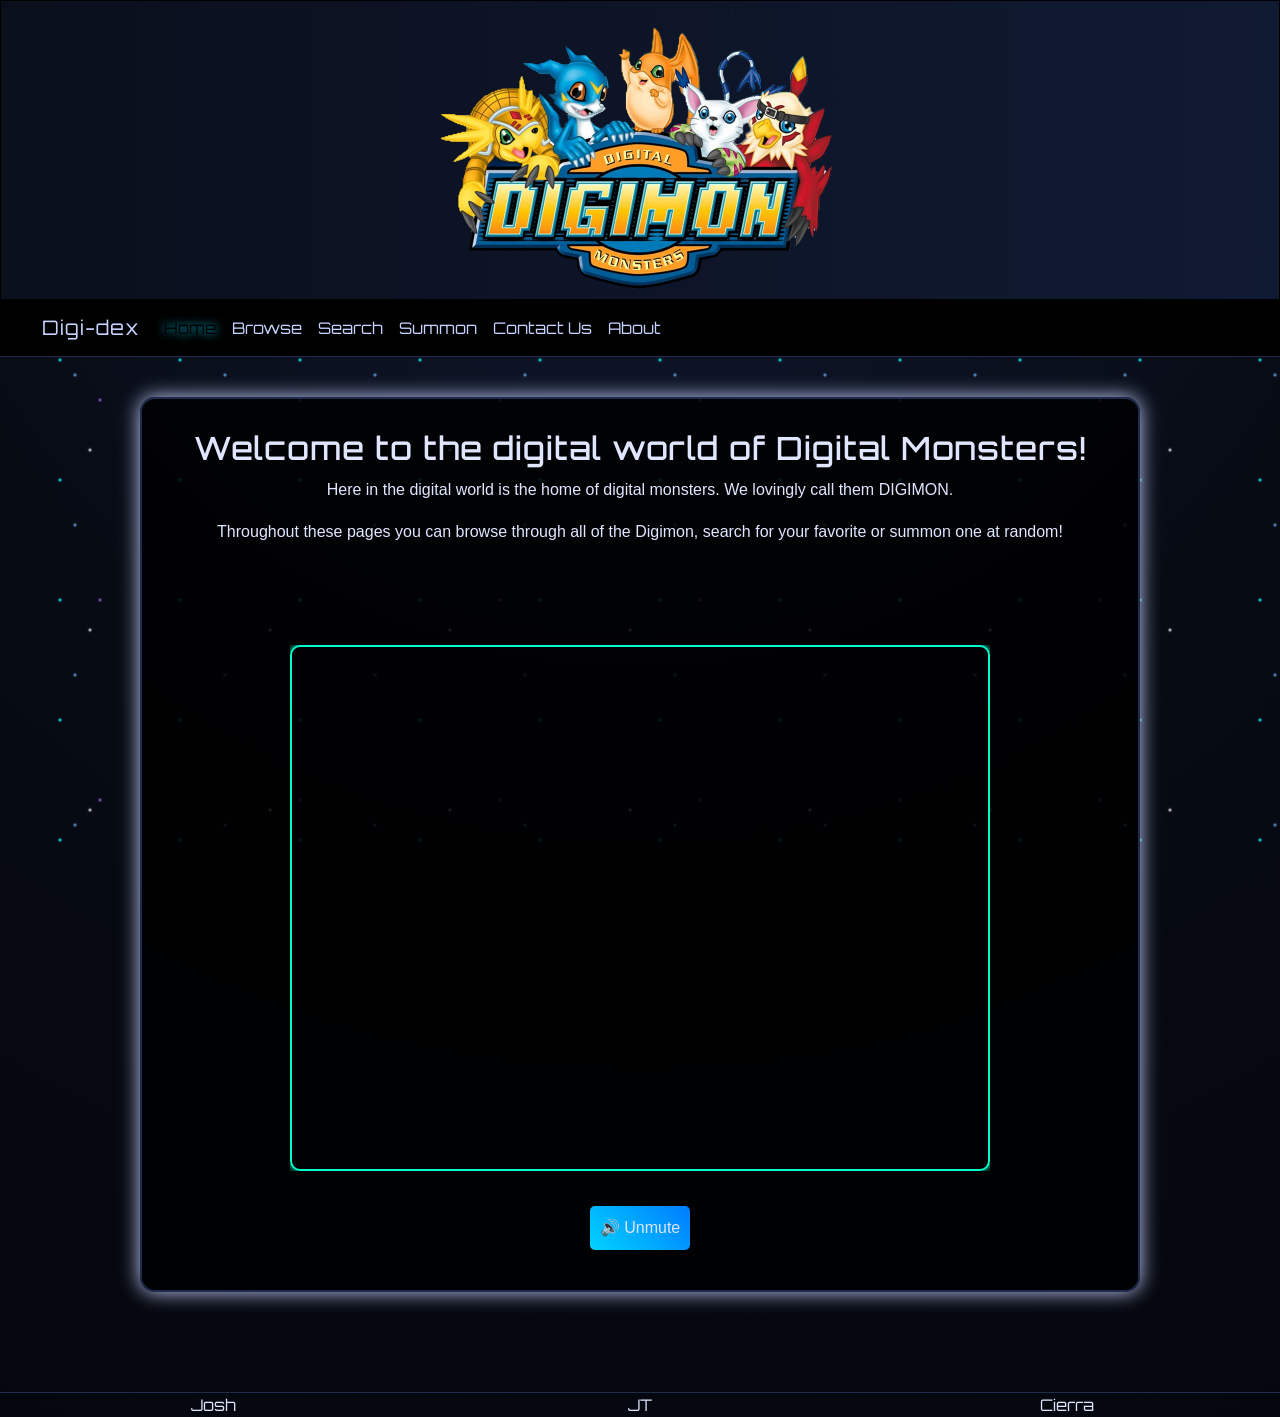
<file: index.html>
<!DOCTYPE html>
<html lang="en">
<head>
    <meta charset="UTF-8">
    <meta name="viewport" content="width=device-width initial-scale=1.0">
    <meta name="description" content="About the Digi-dex project">
    <link rel="icon" href="images/favicon.png">

    <link href="https://cdn.jsdelivr.net/npm/bootstrap@5.3.8/dist/css/bootstrap.min.css" rel="stylesheet">
    <link rel="stylesheet" href="assets/css/style.css">
</head>

<script src="assets/js/index.js" defer></script>

<body>
    <div class="glitter-bg"></div>

    <!-- Header -->
    <header class="banner">
        <div class="banner-content">
            <img class="banner-image" src="assets/images/hero-banner-img.png" alt="Digimon Banner">
        </div>
    </header>

    <!-- Nav -->
    <nav class="navbar navbar-expand-lg custom-navbar">
        <div class="container-fluid">
            <a class="navbar-brand" href="#">Digi-dex</a>
            <button class="navbar-toggler" type="button" data-bs-toggle="collapse" data-bs-target="#nav">
                <span class="navbar-toggler-icon"></span>
            </button>

            <div class="collapse navbar-collapse" id="nav">
                <ul class="navbar-nav me-auto">
                    <li class="nav-item"><a class="nav-link active" aria-current="page" href="index.html">Home</a></li>
                    <li class="nav-item"><a class="nav-link" href="browse.html">Browse</a></li>
                    <li class="nav-item"><a class="nav-link" href="search.html">Search</a></li>
                    <li class="nav-item"><a class="nav-link" href="summon.html">Summon</a></li>
                    <li class="nav-item"> <a class="nav-link" href="contact.html">Contact Us</a> </li>
                    <li class="nav-item"><a class="nav-link" href="about.html">About</a></li>
                </ul>
            </div>
        </div>
    </nav>
    <div class="main-card">
    <article>
        <h2>Welcome to the digital world of Digital Monsters!</h2>
        <p>
        Here in the digital world is the home of digital monsters. 
        We lovingly call them DIGIMON.
        </p>

        <p>
        Throughout these pages you can browse through all of the Digimon, 
        search for your favorite or summon one at random!
        </p>
    </article>

    <!-- VIDEO -->
    <div class="video-container">
        <iframe 
            src="https://www.youtube.com/embed/GtrEoZqM7So?autoplay=1&mute=1&loop=1&playlist=GtrEoZqM7So"
            title="Digimon Video"
            frameborder="0"
            allow="autoplay; encrypted-media"
            allowfullscreen>
        </iframe>
    </div>

    <!-- BUTTON -->
    <button onclick="toggleSound()" id="soundBtn">
    🔊 Unmute
    </button>
</div>
    <footer id="footer">
        <div class="devs"><a href="https://github.com/jcleve00">Josh</a></div>
        <div class="devs"><a href="https://github.com/JTfromIT918">JT</a></div>
        <div class="devs"><a href="cierrafranco-hover">Cierra</a></div>
    </footer>
        <script src="https://cdn.jsdelivr.net/npm/bootstrap@5.3.8/dist/js/bootstrap.bundle.min.js" integrity="sha384-FKyoEForCGlyvwx9Hj09JcYn3nv7wiPVlz7YYwJrWVcXK/BmnVDxM+D2scQbITxI" crossorigin="anonymous"></script>
    </body>

</html>
</file>
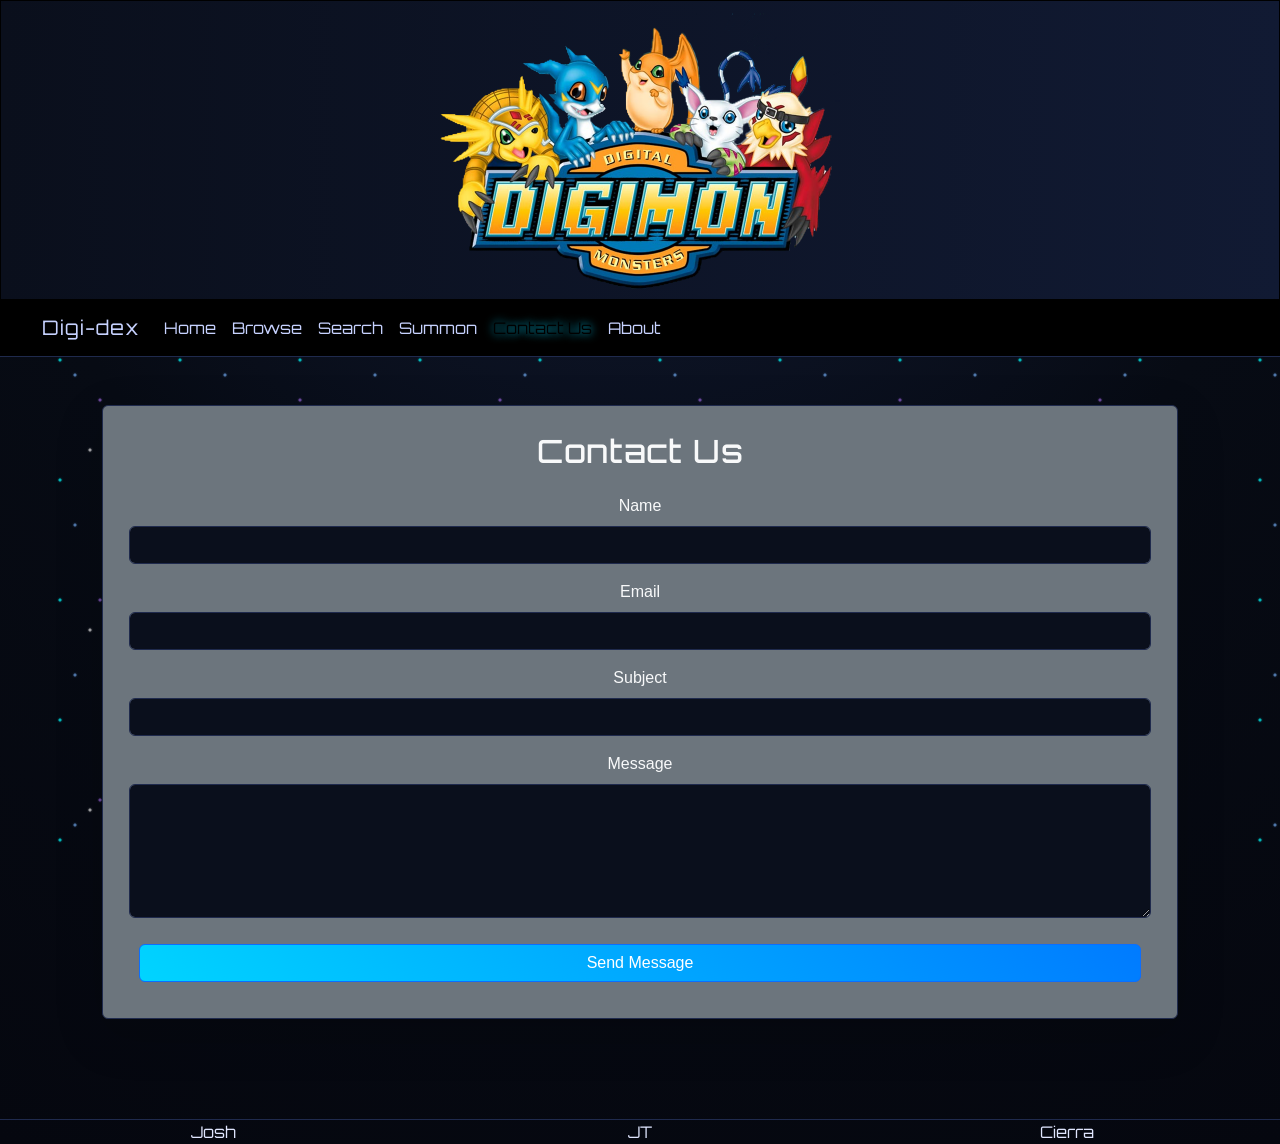
<file: contact.html>
<!DOCTYPE html>
<html lang="en">
<head>
    <meta charset="UTF-8">
    <meta name="viewport" content="width=device-width initial-scale=1.0">
    <meta name="description" content="About the Digi-dex project">
    <link rel="icon" href="images/favicon.png">

    <link href="https://cdn.jsdelivr.net/npm/bootstrap@5.3.8/dist/css/bootstrap.min.css" rel="stylesheet">
    <link rel="stylesheet" href="assets/css/style.css">
</head>

<body>
    <div class="glitter-bg"></div>

    <!-- Header -->
    <header class="banner">
        <div class="banner-content">
            <img class="banner-image" src="assets/images/hero-banner-img.png" alt="Digimon Banner">
        </div>
    </header>

    <!-- Nav -->
    <nav class="navbar navbar-expand-lg custom-navbar">
        <div class="container-fluid">
            <a class="navbar-brand" href="#">Digi-dex</a>
            <button class="navbar-toggler" type="button" data-bs-toggle="collapse" data-bs-target="#nav">
                <span class="navbar-toggler-icon"></span>
            </button>

            <div class="collapse navbar-collapse" id="nav">
                <ul class="navbar-nav me-auto">
                    <li class="nav-item"><a class="nav-link" href="index.html">Home</a></li>
                    <li class="nav-item"><a class="nav-link" href="browse.html">Browse</a></li>
                    <li class="nav-item"><a class="nav-link" href="search.html">Search</a></li>
                    <li class="nav-item"><a class="nav-link" href="summon.html">Summon</a></li>
                    <li class="nav-item"> <a class="nav-link active" aria-current="page" href="contact.html">Contact Us</a> </li>
                    <li class="nav-item"><a class="nav-link" href="about.html">About</a></li>
                </ul>
            </div>
        </div>
    </nav>

        <div class="container mt-5">
            <div class="card bg-secondary text-light shadow-lg">
                <div class="card-body">
                    <h2 class="text-center mb-4">Contact Us</h2>

                    <form id="contactForm">
                        
                        <!-- Name -->
                        <div class="mb-3">
                            <label class="form-label">Name</label>
                            <input type="text" class="form-control" id="name" required>
                        </div>

                        <!-- Email -->
                        <div class="mb-3">
                            <label class="form-label">Email</label>
                            <input type="email" class="form-control" id="email" required>
                        </div>

                        <!-- Subject -->
                        <div class="mb-3">
                            <label class="form-label">Subject</label>
                            <input type="text" class="form-control" id="subject" required>
                        </div>

                        <!-- Message -->
                        <div class="mb-3">
                            <label class="form-label">Message</label>
                            <textarea class="form-control" id="message" rows="5" required></textarea>
                        </div>

                        <!-- Submit -->
                        <div class="d-grid">
                            <button type="submit" class="btn btn-primary">
                                Send Message
                            </button>
                        </div>

                    </form>

                    <!-- Success message -->
                    <div id="successMsg" class="alert alert-success mt-3 d-none">
                        Message sent successfully! (Not really… but it looks like it 😎)
                    </div>

                </div>
            </div>
        </div>
        <footer id="footer">
            <div class="devs"><a href="https://github.com/jcleve00">Josh</a></div>
            <div class="devs"><a href="https://github.com/JTfromIT918">JT</a></div>
            <div class="devs"><a href="cierrafranco-hover">Cierra</a></div>
        </footer>
        <script src="https://cdn.jsdelivr.net/npm/bootstrap@5.3.8/dist/js/bootstrap.bundle.min.js"></script>
    </body>
</html>
</file>
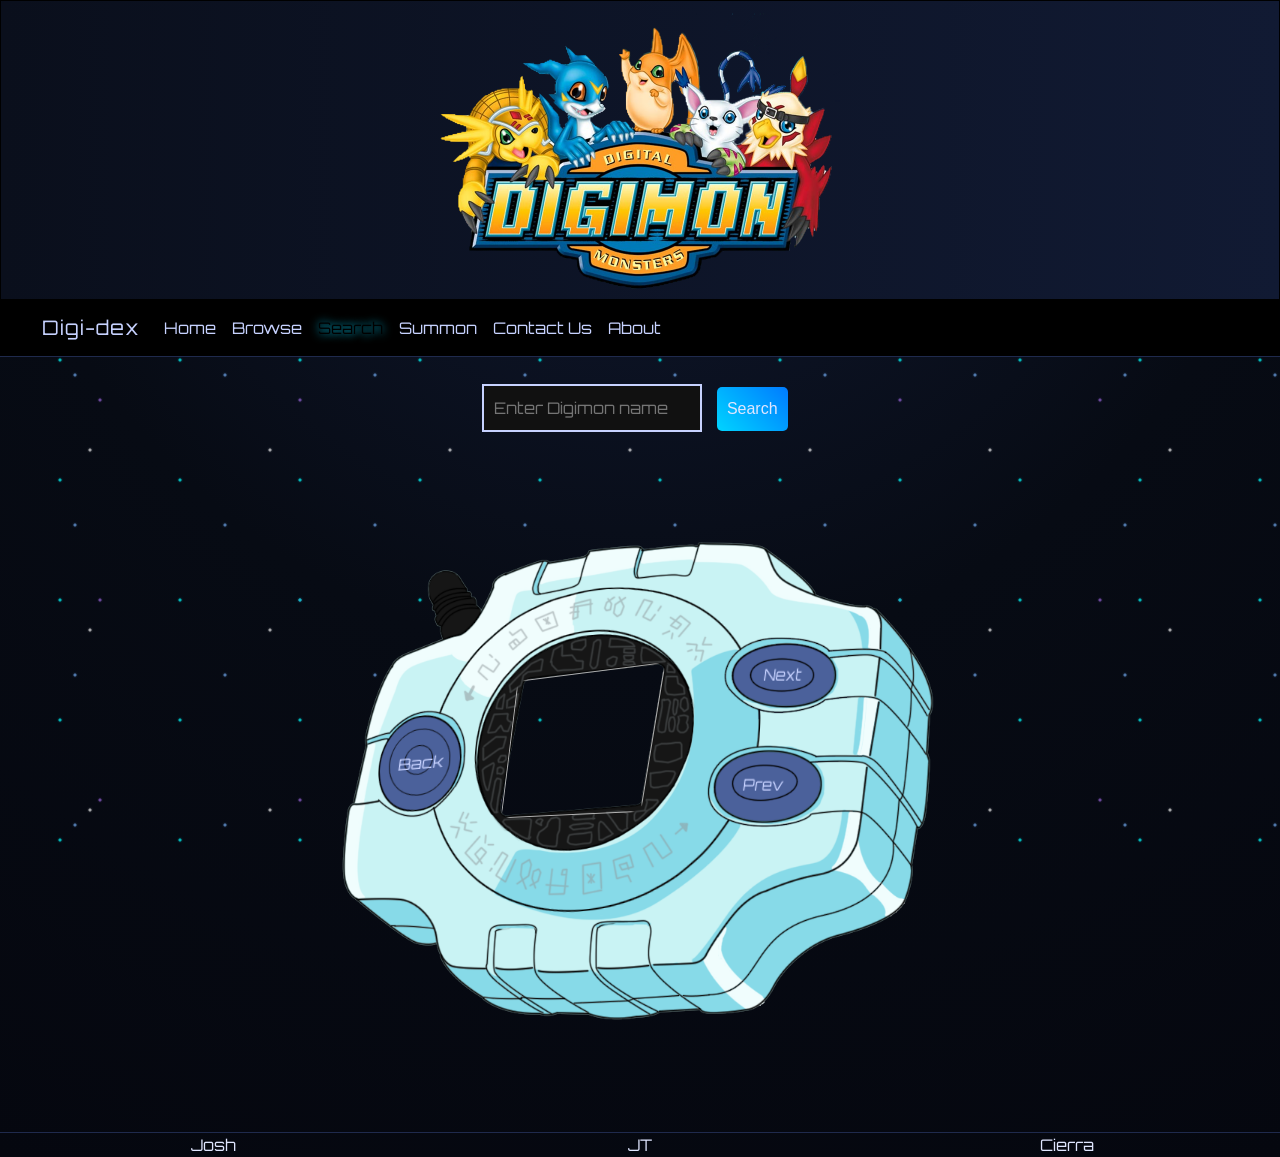
<file: search.html>
<!DOCTYPE html>
<html lang="en">
<head>
    <meta charset="UTF-8">
    <meta name="viewport" content="width=device-width initial-scale=1.0">
    <meta name="description" content="Search Digimon in the Digi-dex">
    <link rel="icon" href="images/favicon.png">

    <link href="https://cdn.jsdelivr.net/npm/bootstrap@5.3.8/dist/css/bootstrap.min.css" rel="stylesheet">
    <link rel="stylesheet" href="assets/css/style.css">
</head>

<body>
    <div class="glitter-bg"></div>

    <!-- Header -->
    <header class="banner">
        <div class="banner-content">
            <img class="banner-image" src="assets/images/hero-banner-img.png" alt="Digimon Banner">
        </div>
    </header>

    <!-- Nav -->
    <nav class="navbar navbar-expand-lg custom-navbar">
        <div class="container-fluid">
            <a class="navbar-brand" href="#">Digi-dex</a>
            <button class="navbar-toggler" type="button" data-bs-toggle="collapse" data-bs-target="#nav">
                <span class="navbar-toggler-icon"></span>
            </button>

            <div class="collapse navbar-collapse" id="nav">
                <ul class="navbar-nav me-auto">
                    <li class="nav-item"><a class="nav-link" href="index.html">Home</a></li>
                    <li class="nav-item"><a class="nav-link" href="browse.html">Browse</a></li>
                    <li class="nav-item"><a class="nav-link active" aria-current="page" href="search.html">Search</a></li>
                    <li class="nav-item"><a class="nav-link" href="summon.html">Summon</a></li>
                    <li class="nav-item"><a class="nav-link" href="contact.html">Contact Us</a></li>
                    <li class="nav-item"><a class="nav-link" href="about.html">About</a></li>
                </ul>
            </div>
        </div>
    </nav>

    <!-- SEARCH -->
    <div id="search" style="margin-top:20px;">
        <input type="text" id="searchInput" placeholder="Enter Digimon name">
        <button onclick="searchDigimon()">Search</button>
    </div>

    <!-- DIGIVICE -->
    <div id="digivice-div">
        <img id="digivice-img" src="assets/images/digivice.png" alt="Digivice">
        <div id="back-button"><div>Back</div></div>
        <div id="digivice-screen">
            <img id="digi-detail-image">
        </div>
        <div id="next-button"><div>Next</div></div>
        <div id="prev-button"><div>Prev</div></div>
    </div>

    <!-- RESULT -->
    <div id="result"></div>

    <footer id="footer">
        <div class="devs"><a href="https://github.com/jcleve00">Josh</a></div>
        <div class="devs"><a href="https://github.com/JTfromIT918">JT</a></div>
        <div class="devs"><a href="cierrafranco-hover">Cierra</a></div>
    </footer>
    <!-- JS-->
    <script src="assets/js/detailScript.js" defer></script>
    <script src="https://cdn.jsdelivr.net/npm/bootstrap@5.3.8/dist/js/bootstrap.bundle.min.js"></script>
</body>
</html>
</file>
<file: assets/css/style.css>
@font-face {
    font-family: "Orbitron";
    src: url("../fonts/Orbitron/Orbitron-VariableFont_wght.ttf") format('truetype');
    font-display: swap;
}
/* reset css */
* {
    margin: 0;
    padding:0;
    box-sizing: border-box;
    min-width: 0;
}
body {
    background: radial-gradient(circle at top, #111a33, #070b14, #05070f);
    color: #e0e6ff;
    font-family: 'Exo 2', sans-serif;
    text-align: center;
    width:100%;
}
/* Headings = tech feel */
h1, h2, h3, .navbar-brand {
    font-family: 'Orbitron', sans-serif;
    letter-spacing: 1px;
}


.controls {
    margin-bottom: 20px;
}

/*Index video*/
.video-container {
    position: relative;
    padding-bottom: 56.25%;
    height: 0;
    overflow: hidden;
    max-width: 700px;
    margin: 100px auto 25px auto;
}

.video-container iframe {
    position: absolute;
    top: 0;
    left: 0;
    width: 100%;
    height: 100%;

    border-radius: 10px;
    border: 2px solid #00ffcc;
    box-shadow: 0 0 10px #00ffcc;
}

#searchInput {
    padding: 10px;
    width: 220px;
    border: 2px solid #c7d2ff;
    background: #111;
    color: #00aeff;
    font-family: 'Orbitron', sans-serif;
}

button {
    margin: 10px;
    padding: 10px;
    background: linear-gradient(45deg, #00d4ff, #007bff);
    border: none;
    border-radius: 5px;;
    color: #e0e6ff;
    cursor: pointer;
}

button:hover {
    opacity: 0.9;
}

.glow {
    text-shadow: 0 0 10px #1f2a4d;
}

a {
    color: #e0e6ff;
}

/*Index page*/
.main-card {
    max-width: 1000px;
    margin: 40px auto;
    padding: 30px;

    background: rgba(0, 0, 0, 0.85);
    border: 2px solid #1f2a4d;
    border-radius: 15px;

    box-shadow: 0 0 20px #c7d2ff;

    text-align: center;
}

/* nicer text spacing */
.main-card p {
    margin-top: 10px;
    line-height: 1.6;
}

/* glitter overlay */
.glitter-bg {
    position: fixed;
    top: 0;
    left: 0;
    width: 100%;
    height: 100%;
    pointer-events: none;
    overflow: hidden;
    z-index: -1;
}

/* layer 1 */
.glitter-bg::before,
.glitter-bg::after {
    content: "";
    position: absolute;
    top: -100%;
    left: 0;
    width: 200%;
    height: 200%;
    background-image:
        radial-gradient(circle, rgba(0, 255, 255, 0.9) 1px, transparent 2px),
        radial-gradient(circle, rgba(255, 255, 255, 0.8) 1px, transparent 2px),
        radial-gradient(circle, rgba(120, 180, 255, 0.8) 1px, transparent 2px),
        radial-gradient(circle, rgba(180, 120, 255, 0.7) 1px, transparent 2px);
    background-size: 120px 120px, 180px 180px, 150px 150px, 200px 200px;
    animation: glitterFall 14s linear infinite;
    opacity: 0.7;
}

/* second layer for more sparkle */
.glitter-bg::after {
    animation: glitterFall 22s linear infinite;
    opacity: 0.45;
    filter: blur(1px);
}

@keyframes glitterFall {
    from {
        transform: translateY(-10%) translateX(0);
    }
    to {
        transform: translateY(50%) translateX(-5%);
    }
}
/* search button */
button {
    margin: 10px;
    padding: 10px;
    background: linear-gradient(45deg, #00d4ff, #007bff);
    border: none;
    border-radius: 5px;;
    color: #e0e6ff;
    cursor: pointer;
}

button:hover {
    opacity: 0.9;
}

.glow {
    text-shadow: 0 0 10px #1f2a4d;
}

/* header styles */
.banner {
    width: 100%;
    background: linear-gradient(90deg, #0a0f1c, #111a33);
    text-align: center;
    height: 300px;
    border: 1px solid black;
    display: flex;
    align-items: center;
    justify-content: center;

}
.banner-image{
    height: 300px;
    background-size: cover;
    background-position: center;
}

/* nav styles */
.custom-navbar {
    width: 100%;
    background-color: black;
    border-bottom: 1px solid #1f2a4d;
    color:#00aeff;
}
.navbar-collapse{
    flex-grow:1;
}
.custom-navbar .container-fluid {
    width: 100%;
}
.navbar-nav {
    display: flex;
    flex-direction: row;
    align-items: center;
}
.custom-navbar .nav-link,
.custom-navbar .navbar-brand {
    font-family: 'Orbitron', sans-serif;
    color: #c7d2ff;
}
.custom-navbar .navbar-brand{
    padding-left: 30px;
}
.custom-navbar .nav-link:hover {
    color: #1f2a4d;
    background-color: none;
}
.nav-link.active{
    color: #00d4ff;
    text-shadow: 0 0 8px #00d4ff;
}
.navbar-toggler-icon {
    background-color: #c7d2ff;
    border-radius: 5px;
}
/* card styles */
#sortSelect{
    font-family: 'Orbitron', sans-serif;
    margin: 10px auto;
    background-color: #1f2a4d;
    color:#c7d2ff;;
    border: 2px solid #c7d2ff;;
}
.grid-container{
    padding: 30px;
    display: flex;
    flex-flow: column nowrap;
    flex: 1 1 100%;
}
#card-grid {
    display: grid;
    grid-template-columns: repeat(auto-fit, minmax(220px, 1fr));
    margin-top: 20px;
    gap: 20px;
    
}
.cardDiv {
    display: flex;
    flex-direction: column;
    background: #111a33;
    border: 1px solid #1f2a4d;
    color: #c7d2ff;
    width: auto;
    height: 350px;
    padding: 20px;
    margin: 10px auto;
    border-radius: 5px;
    box-shadow: 0 0 2px;
    transition: transform 0.2s ease;
}

.cardDiv h3 {
    text-align: center;
    font-size: .8em;
    color: #c7d2ff;
    text-shadow: 1px 1px 2px black;
}
.digi-image {
    width: 200px;
    max-width: 200px;
    object-fit: cover;
    height: 200px;
    margin: 0px auto;
    border: 1px solid darkGreen;
    box-shadow: 0px 0px 10px #c7d2ff;
}
.cardDiv p {
    text-align:center;
    margin-top: 3em;
}
.cardDiv:hover {
    transform: scale(1.05);
}
#load-more-button{
    width:120px;
    background-color: black;
    border-radius: 5px;
}
#load-more-button:hover{
    opacity: 0.9;
}

/* digivice */
#mobile-digi {
    display: none;
}
#digivice-div{
    transform: scale(1);
    padding-top:100px;
    display: flex;
    flex-flow: column nowrap;
    margin: 0 auto;
    width: 100%;
    max-width: 600px;
    transform-origin: top center;
    height:auto;
    position: relative;
}
#digivice-img{
    margin: 0;
    padding: 0;
}
#digivice-screen{
    position: absolute;
    transform: translate(165px, 132px)
               skewX(-9deg)
               skewY(-5deg)
               perspective(300px)
               rotateY(-10deg)
               rotateX(-5deg);
    transform-origin: center;
    width: 145px;
    height:145px;
    border-radius: 15px;
}
#digi-detail-image{
    width: 144px;
    height: 144px;
    opacity: .9;
    border-radius: 10px;
}
#back-button{
    font-family: 'Orbitron', sans-serif;
    position: absolute;
    transform: translate(35px, 175px)
               skewX(-9deg)
               skewY(-5deg)
               perspective(300px)
               rotateY(-10deg)
               rotateX(-5deg);
    transform-origin: center;
    width:90px;
    height: 93px;
    border-radius: 50px;
    color:#c7d2ff;
    display: flex;
    justify-content: center;
    align-items: center;
}
#next-button{
    font-family: 'Orbitron', sans-serif;
    position:absolute;
    transform: translate(390px, 102px) rotateY(-25deg) skewX(-8deg);
    width: 105px;
    height: 63px;
    border-radius: 50%;
    color:#c7d2ff;
    display: flex;
    justify-content: center;
    align-items: center;
}
#prev-button{
    font-family: 'Orbitron', sans-serif;
    position:absolute;
    transform: translate(367px, 210px) rotateY(-25deg) skewX(-8deg);
    width: 113px;
    height: 67px;
    border-radius: 50%;
    color:#c7d2ff;
    display: flex;
    justify-content: center;
    align-items: center;
}
.card {
    background: #111a33;
    color:#c7d2ff;
    border: 1px solid #1f2a4d;
    margin: 20px;
    padding: 10px;
}

/*Summon*/
.summon-card-area {
    max-width: 900px;
    margin: 40px auto;
    padding: 30px;
    background: rgba(0, 0, 0, 0.8);
    border: 2px solid #1f2a4d;
    border-radius: 20px;
    box-shadow: 0 0 20px #c7d2ff;
    text-align: center;
    position: relative;
    z-index: 1;
}

#summon-stage {
    margin: 20px auto;
    min-height: 350px;
    display: flex;
    justify-content: center;
    align-items: center;
}

.gacha-card {
    width: 90%;
    max-width: 520px;
    min-height: 320px;
    border-radius: 20px;
    border: 2px solid #c7d2ff;
    background: linear-gradient(145deg, #021014, #062c33, #0a1d2c);
    box-shadow:
        0 0 15px #c7d2ff,
        0 0 30px rgba(0, 255, 204, 0.4);
    display: flex;
    justify-content: center;
    align-items: center;
    transform-style: preserve-3d;
    transition: transform 0.6s ease, opacity 0.6s ease;
}

.card-front {
    font-size: 1.4rem;
    font-weight: bold;
    letter-spacing: 2px;
    color: #c7d2ff;
    text-shadow: 0 0 10px #1f2a4d;
}

.hidden {
    display: none;
}

.shake {
    animation: shakeCard 0.7s ease-in-out infinite;
}

.glow-pulse {
    animation: glowPulse 0.9s ease-in-out infinite alternate;
}

.flip-out {
    animation: flipOut 1s ease forwards;
}

.result {
    margin-top: 10px;
}

.result-card {
    width: 100%;
    max-width: 100%;

    padding: 20px;
    border-radius: 15px;

    background: rgba(0, 0, 0, 0.95);

    animation: revealPop 0.6s ease forwards;
}

.result-card h2 {
    font-size: clamp(1.2rem, 2.5vw, 1.8rem);
    margin-bottom: 10px;
}

.result-card p {
    max-width: 420px;
    margin: 8px auto;
    line-height: 1.6;
}

.result-card img {
    width: 100%;
    max-width: 300px;
    max-height: 300px;

    object-fit: contain;
    display: block;
    margin: 10px auto;
}

.common {
    box-shadow: 0 0 6px #00ccff;
}

.rare {
    border-color: purple;
    box-shadow: 0 0 10px purple, 0 0 20px purple;
}

.legendary {
    border-color: gold;
    box-shadow: 0 0 12px gold, 0 0 25px orange;
}

@keyframes shakeCard {
    0% { transform: rotate(-2deg) translateX(0); }
    25% { transform: rotate(2deg) translateX(4px); }
    50% { transform: rotate(-2deg) translateX(-4px); }
    75% { transform: rotate(2deg) translateX(4px); }
    100% { transform: rotate(-2deg) translateX(0); }
}

@keyframes glowPulse {
    from {
        box-shadow: 0 0 12px #00aeff, 0 0 22px rgba(0, 110, 255, 0.3);
    }
    to {
        box-shadow: 0 0 28px #00aeff, 0 0 50px rgba(0,110,255,0.3);
    }
}

@keyframes flipOut {
    0% {
        transform: scale(1) rotateY(0deg);
        opacity: 1;
    }
    100% {
        transform: scale(1.2) rotateY(540deg);
        opacity: 0;
    }
}

@keyframes revealPop {
    0% {
        transform: scale(0.6);
        opacity: 0;
    }
    70% {
        transform: scale(1.1);
    }
    100% {
        transform: scale(1);
        opacity: 1;
    }
}



/* Form Inputs */
.form-control {
    background-color: #0a0f1c;
    border: 1px solid #1f2a4d;
    color: #e0e6ff;
}


/*About*/
.about-card {
    max-width: 800px;
    margin: 40px auto;
    padding: 30px;

    background: rgba(0, 0, 0, 0.85);
    border: 2px solid #00aeff;
    border-radius: 20px;

    box-shadow: 0 0 28px #00aeff, 0 0 50px rgba(0,110,255,0.3);

    text-align: center;
    color: #c7d2ff;

    position: relative;
    z-index: 1;
}

.about-card ul {
    list-style: none;
    padding: 0;
}

.about-card li {
    margin: 8px 0;
}

.credits li {
    font-size: 1.1rem;
}

.footer-text {
    margin-top: 20px;
    font-size: 0.9rem;
    color: #aaa;
}

.team-container {
    display: flex;
    justify-content: center;
    gap: 20px;
    flex-wrap: wrap;
    margin-top: 20px;
}

.team-card {
    width: 220px;
    padding: 20px;

    background: rgba(0, 0, 0, 0.8);
    border: 2px solid #00aeff;
    border-radius: 15px;

    text-align: center;

    box-shadow: 0 0 28px #00aeff, 0 0 50px rgba(0,110,255,0.3);

    transition: transform 0.3s ease, box-shadow 0.3s ease;
}

.profile-img {
    width: 150px;
    height: 150px;
    object-fit: cover;        /* crops instead of stretching */
    object-position: center top; /* adjust focus */
    border-radius: 10px;
}

/* 🔥 hover effect */
.team-card:hover {
    transform: translateY(-10px) scale(1.05);
    box-shadow: 0 0 28px #00aeff, 0 0 50px rgba(0,110,255,0.3);
}

.team-card h3 {
    margin-bottom: 5px;
}

.role {
    font-weight: bold;
    color: #00aeff;
    margin-bottom: 10px;
}

.team-container {
    display: flex;
    justify-content: center;
    gap: 25px;
    flex-wrap: wrap;
    margin-top: 25px;
}

.digimon-card-ui {
    width: 240px;
    padding: 15px;

    background: linear-gradient(145deg, #020617, #0a0f2c);
    border: 2px solid #00aeff;
    border-radius: 20px;

    color: #00aeff;
    text-align: center;

    box-shadow:
        0 0 10px #00aeff,
        0 0 25px rgba(0,255,204,0.4);

    transition: transform 0.3s ease, box-shadow 0.3s ease;
}

/* 🔥 hover = holographic feel */
.digimon-card-ui:hover {
    transform: scale(1.08) rotateY(5deg);
    box-shadow:
        0 0 20px #00aeff,
        0 0 50px rgba(0,255,204,0.6);
}

.card-header {
    font-size: 0.8rem;
    margin-bottom: 5px;
    color: #00ccff;
    letter-spacing: 1px;
}

.digimon-card-ui h3 {
    margin-bottom: 10px;
    text-shadow: 0 0 10px #00aeff;
}

.card-image {
    width: 120px;
    height: 120px;
    margin: 0 auto 10px;

    border-radius: 10px;
    overflow: hidden;

    border: 2px solid #00aeff;
    box-shadow: 0 0 10px #00aeff;
}

.card-image img {
    width: 100%;
    height: 100%;
    object-fit: cover;
}
/*footer style */
#footer {
    display: flex;
    flex-flow: row nowrap;
    width: 100%;
    border-top: 1px solid #1f2a4d;
    margin-top: 100px;
}
.devs {
    flex: 1 1 0;
    text-align: center;
    font-family: 'Orbitron', sans-serif;
    color: #c7d2ff;
}
.devs a {
    display: inline-block;
    width: 100%;
    text-decoration: none;
}
/* Mobile Optimization */
@media (max-width: 600px) {
    .gacha-card {
        max-width: 360px;
    }

    .result-card {
        padding: 15px;
    }

    .result-card img {
        max-height: 220px;
    }

    .result-card h2 {
        font-size: 1.3rem;
    }

    .result-card p {
        font-size: 0.95rem;
    }
}

@media (max-width: 675px) {
    body {
        width: 100%;
    }

    .banner {
        height: 200px;
    }

    .cardDiv {
        height: auto;
        padding: 15px;
    }

    #digivice-div {
        display: none;
    }
    #mobile-digi{
        display:block;
        text-align: center;
    }
    #mobile-digi-image {
        width: 100%;
        max-width: 300px;
        border-radius: 10px;
    }
    .mobile-buttons {
        display: flex;
        justify-content: center;
        gap: 10px;
        margin-top: 10px;
    }
    
}
@media (max-width: 991px){
    .navbar-nav{
        flex-direction: column !important;
        align-items: flex-start;
    }
}
</file>
